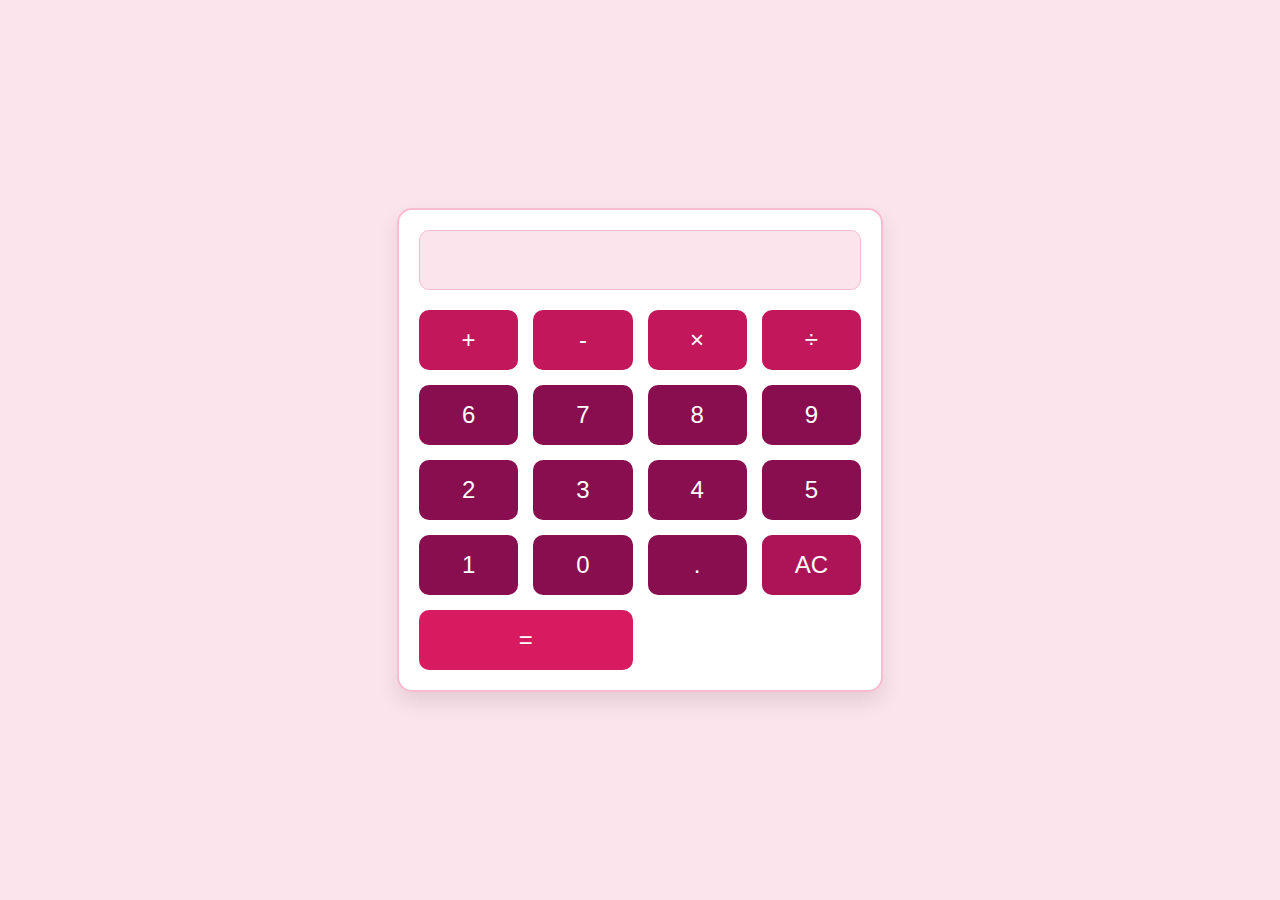
<file: index.html>
<!DOCTYPE html>
<html lang="en">
<head>
    <meta charset="UTF-8">
    <meta name="viewport" content="width=device-width, initial-scale=1.0">
    <title> Calculator</title>
    <link rel="stylesheet" href="stylesheet.css">
</head>
<body>

    <div class="calculator">
        <input type="text" class="calculator-screen" value="" disabled />

        <div class="calculator-keys">

            <button type="button" class="operator" value="+">+</button>
            <button type="button" class="operator" value="-">-</button>
            <button type="button" class="operator" value="*">&times;</button>
            <button type="button" class="operator" value="/">&divide;</button>

            <button type="button" value="6">6</button>
            <button type="button" value="7">7</button>
            <button type="button" value="8">8</button>

            <button type="button" value="9">9</button>
            <button type="button" value="2">2</button>
            <button type="button" value="3">3</button>

            <button type="button" value="4">4</button>
            <button type="button" value="5">5</button>
            <button type="button" value="3">1</button>

            <button type="button" value="0">0</button>
            <button type="button" class="decimal" value=".">.</button>
            <button type="button" class="all-clear" value="all-clear">AC</button>

            <button type="button" class="equal-sign" value="=">=</button>
        </div>
    </div>

    <script src="clc.js"></script>
</body>
</html>
</file>
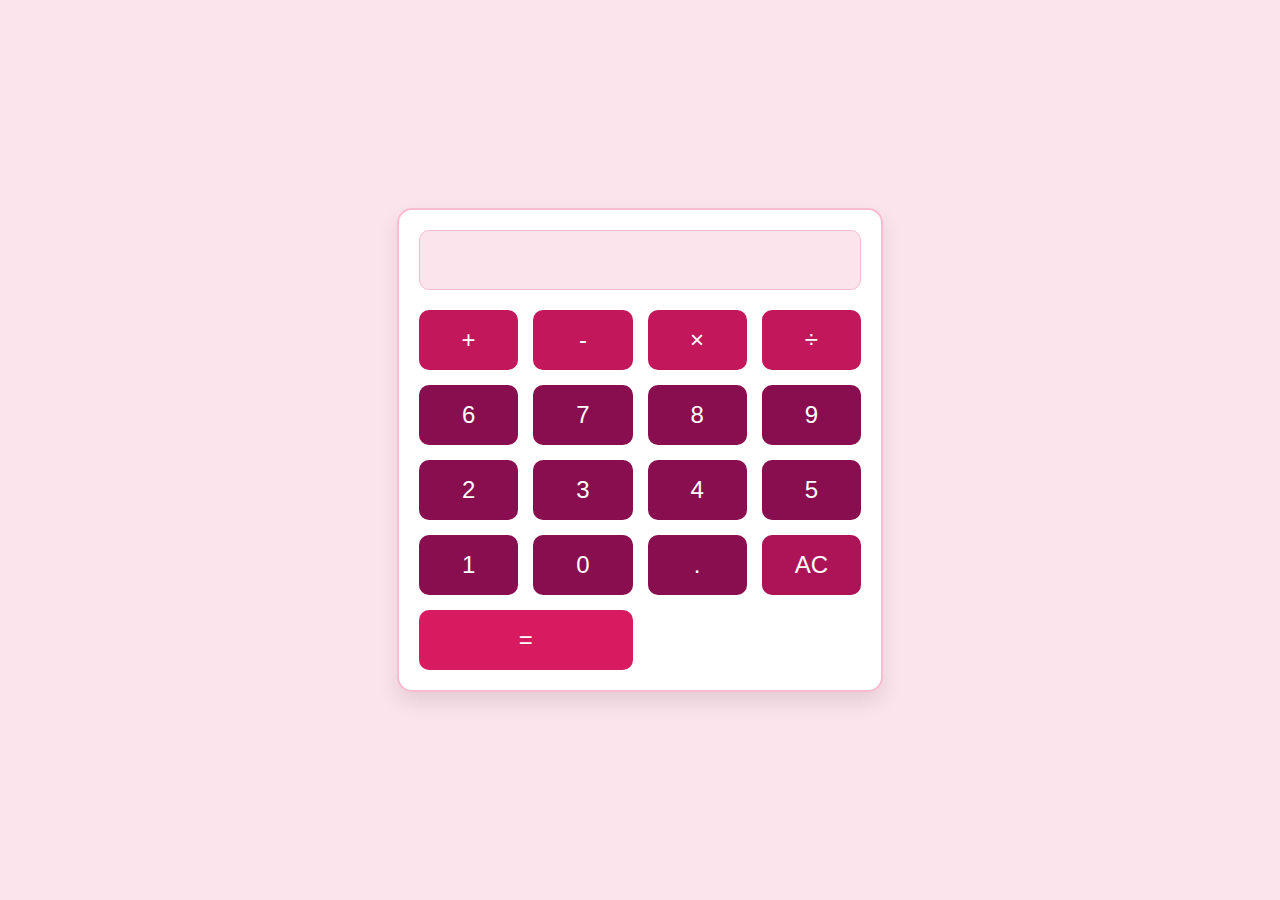
<file: clc.html>
<!DOCTYPE html>
<html lang="en">
<head>
    <meta charset="UTF-8">
    <meta name="viewport" content="width=device-width, initial-scale=1.0">
    <title> Calculator</title>
    <link rel="stylesheet" href="calc.css">
</head>
<body>

    <div class="calculator">
        <input type="text" class="calculator-screen" value="" disabled />

        <div class="calculator-keys">

            <button type="button" class="operator" value="+">+</button>
            <button type="button" class="operator" value="-">-</button>
            <button type="button" class="operator" value="*">&times;</button>
            <button type="button" class="operator" value="/">&divide;</button>

            <button type="button" value="6">6</button>
            <button type="button" value="7">7</button>
            <button type="button" value="8">8</button>

            <button type="button" value="9">9</button>
            <button type="button" value="2">2</button>
            <button type="button" value="3">3</button>

            <button type="button" value="4">4</button>
            <button type="button" value="5">5</button>
            <button type="button" value="3">1</button>

            <button type="button" value="0">0</button>
            <button type="button" class="decimal" value=".">.</button>
            <button type="button" class="all-clear" value="all-clear">AC</button>

            <button type="button" class="equal-sign" value="=">=</button>
        </div>
    </div>

    <script src="clc.js"></script>
</body>
</html>
</file>
<file: stylesheet.css>
:root {
    --bg-color: #fce4ec; /* Light pink background */
    --calc-bg: #fff; /* White calculator background */
    --display-color: #333; /* Dark gray for text */
    --number-color: #880e4f; /* Deep pink for numbers */
    --operator-color: #c2185b; /* Medium pink for operators */
    --equal-color: #d81b60; /* Bright pink for equal sign */
    --clear-color: #ad1457; /* Darker pink for clear button */
    --border-color: #f8bbd0; /* Light border color */
    --hover-color: #f48fb1; /* Lighter pink for hover */
}

body {
    background-color: var(--bg-color);
    display: flex;
    justify-content: center;
    align-items: center;
    height: 100vh;
    margin: 0;
    font-family: 'Arial', sans-serif;
}

.calculator {
    border: 2px solid var(--border-color);
    border-radius: 15px;
    padding: 20px;
    background-color: var(--calc-bg);
    box-shadow: 0 10px 20px rgba(0, 0, 0, 0.1);
}

.calculator-screen {
    width: 100%;
    height: 60px;
    border: 1px solid var(--border-color);
    border-radius: 10px;
    margin-bottom: 20px;
    text-align: right;
    padding: 10px;
    font-size: 2em;
    color: var(--display-color);
    background-color: #fce4ec; /* Lighter display background */
    box-sizing: border-box;
}

.calculator-keys {
    display: grid;
    grid-template-columns: repeat(4, 1fr);
    grid-gap: 15px;
}

button {
    height: 60px;
    border: none;
    border-radius: 10px;
    font-size: 1.5em;
    cursor: pointer;
    background-color: var(--number-color);
    color: white;
    transition: background-color 0.2s ease;
}

.operator {
    background-color: var(--operator-color);
}

.all-clear {
    background-color: var(--clear-color);
}

.equal-sign {
    background-color: var(--equal-color);
    grid-column: span 2;
}

button:hover {
    background-color: var(--hover-color);
}

/* Specific hover colors for different button types */
.operator:hover {
    background-color: #d84315; /* A slightly different shade for operators */
}

.all-clear:hover {
    background-color: #e57373; /* Lighter red for the clear button */
}

.equal-sign:hover {
    background-color: #ff5252; /* A bold red for the equal button */
}
</file>
<file: calc.css>
:root {
    --bg-color: #fce4ec; /* Light pink background */
    --calc-bg: #fff; /* White calculator background */
    --display-color: #333; /* Dark gray for text */
    --number-color: #880e4f; /* Deep pink for numbers */
    --operator-color: #c2185b; /* Medium pink for operators */
    --equal-color: #d81b60; /* Bright pink for equal sign */
    --clear-color: #ad1457; /* Darker pink for clear button */
    --border-color: #f8bbd0; /* Light border color */
    --hover-color: #f48fb1; /* Lighter pink for hover */
}

body {
    background-color: var(--bg-color);
    display: flex;
    justify-content: center;
    align-items: center;
    height: 100vh;
    margin: 0;
    font-family: 'Arial', sans-serif;
}

.calculator {
    border: 2px solid var(--border-color);
    border-radius: 15px;
    padding: 20px;
    background-color: var(--calc-bg);
    box-shadow: 0 10px 20px rgba(0, 0, 0, 0.1);
}

.calculator-screen {
    width: 100%;
    height: 60px;
    border: 1px solid var(--border-color);
    border-radius: 10px;
    margin-bottom: 20px;
    text-align: right;
    padding: 10px;
    font-size: 2em;
    color: var(--display-color);
    background-color: #fce4ec; /* Lighter display background */
    box-sizing: border-box;
}

.calculator-keys {
    display: grid;
    grid-template-columns: repeat(4, 1fr);
    grid-gap: 15px;
}

button {
    height: 60px;
    border: none;
    border-radius: 10px;
    font-size: 1.5em;
    cursor: pointer;
    background-color: var(--number-color);
    color: white;
    transition: background-color 0.2s ease;
}

.operator {
    background-color: var(--operator-color);
}

.all-clear {
    background-color: var(--clear-color);
}

.equal-sign {
    background-color: var(--equal-color);
    grid-column: span 2;
}

button:hover {
    background-color: var(--hover-color);
}

/* Specific hover colors for different button types */
.operator:hover {
    background-color: #d84315; /* A slightly different shade for operators */
}

.all-clear:hover {
    background-color: #e57373; /* Lighter red for the clear button */
}

.equal-sign:hover {
    background-color: #ff5252; /* A bold red for the equal button */
}
</file>
